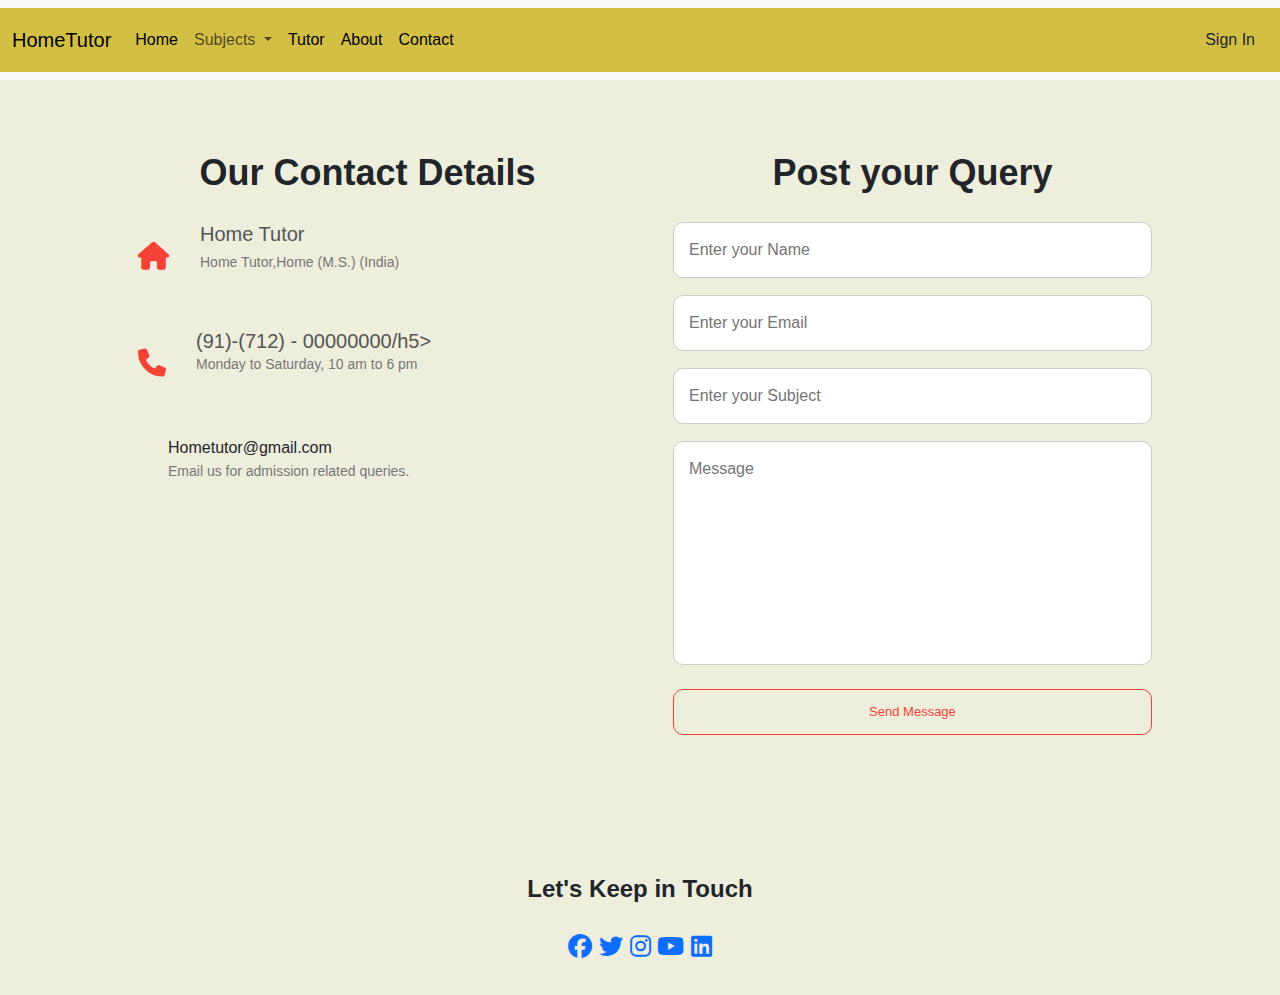
<file: contact.html>
<!DOCTYPE html>
<html lang="en">
<head>
    <meta charset="UTF-8">
    <meta http-equiv="X-UA-Compatible" content="IE=edge">
    <meta name="viewport" content="width=device-width, initial-scale=1.0">
    <link rel="stylesheet" href="https://cdnjs.cloudflare.com/ajax/libs/font-awesome/6.1.1/css/all.min.css">
    <link href="https://cdn.jsdelivr.net/npm/bootstrap@5.0.0/dist/css/bootstrap.min.css" rel="stylesheet" >
    <script src="https://cdn.jsdelivr.net/npm/@popperjs/core@2.9.2/dist/umd/popper.min.js" ></script>
    <script src="https://cdn.jsdelivr.net/npm/bootstrap@5.0.1/dist/js/bootstrap.min.js" integrity="sha384-Atwg2Pkwv9vp0ygtn1JAojH0nYbwNJLPhwyoVbhoPwBhjQPR5VtM2+xf0Uwh9KtT" crossorigin="anonymous"></script>
    <link rel="stylesheet" href="style.css">
    <title>Home Tutor</title>
</head>
<body>
  <!--Navbar starts here-->
  <nav class="navbar navbar-expand-lg navbar-light bg-light">
    <div class="container-fluid">
      <a class="navbar-brand" href="#">Home<span>Tutor</span></a>
      <button class="navbar-toggler" type="button" data-bs-toggle="collapse" data-bs-target="#navbarSupportedContent" aria-controls="navbarSupportedContent" aria-expanded="false" aria-label="Toggle navigation">
        <span class="navbar-toggler-icon"></span>
      </button>
      <div class="collapse navbar-collapse" id="navbarSupportedContent">
        <ul class="navbar-nav me-auto mb-2 mb-lg-0">
          <li class="nav-item">
            <a class="nav-link active" aria-current="page" href="index.html">Home</a>
          </li>
          <li class="nav-item dropdown">
            <a class="nav-link dropdown-toggle" href="subject.html" id="navbarDropdown" role="button" data-bs-toggle="dropdown" aria-expanded="false">
              Subjects
            </a>
            <ul class="dropdown-menu" aria-labelledby="navbarDropdown">
              <li><a class="dropdown-item" href="#">Mathematics</a></li>
              <li><hr class="dropdown-divider"></li>
              <li><a class="dropdown-item" href="#">Computer Science</a></li>
              <li><hr class="dropdown-divider"></li>
              <li><a class="dropdown-item" href="#">Engineering</a></li>
              <li><hr class="dropdown-divider"></li>
              <li><a class="dropdown-item" href="#">Nursing</a></li>
              <li><hr class="dropdown-divider"></li>
              <li><a class="dropdown-item" href="#">Aeronautics</a></li>
              <li><hr class="dropdown-divider"></li>
              <li><a class="dropdown-item" href="#">English</a></li>
              <li><hr class="dropdown-divider"></li>
              <li><a class="dropdown-item" href="#">Social Sciences</a></li>
              <li><hr class="dropdown-divider"></li>
              <li><a class="dropdown-item" href="#">History</a></li>
              <li><hr class="dropdown-divider"></li>
              <li><a class="dropdown-item" href="#">Foreign Language</a></li>
            </ul>
          </li>
          <li class="nav-item">
            <a class="nav-link active" aria-current="page" href="tutor.html">Tutor</a>
          </li>
          <li class="nav-item">
            <a class="nav-link active" aria-current="page" href="about.html">About</a>
          </li>
          <li class="nav-item">
            <a class="nav-link active" aria-current="page" href="contact.html">Contact</a>
          </li>
        </ul>
        <form class="d-flex">
          <button class="btn" type="submit">Sign In</button>
        </form>
      </div>
    </div>
  </nav>


<!-- --------Contact us content-------- -->



<section class="contact-us">
  <div class="row">
      <div class="contact-col">
          <h1>Our Contact Details</h1>
          <div>
              <a class="plain-link" href="https://goo.gl/maps/hnvb9MRapZumfxN3A"><i class="fa fa-home"></i></a>
              <a class="plain-link" href="https://goo.gl/maps/hnvb9MRapZumfxN3A">
              <span>
                  <h5>Home Tutor</h5>
                  <p>Home Tutor,Home (M.S.) (India)</p>
              </span>
              </a>
          </div>
          <div>
              <a class="plain-link" href="tel:910000000000"><i class="fa fa-phone"></i></a>
              <a class="plain-link" href="tel:910000000000">
              <span>
                  <h5>(91)-(712) - 00000000/h5>
                  <p>Monday to Saturday, 10 am to 6 pm</p>
              </span>
              </a>
          </div>
          <div>
              <a class="plain-link"><i class="fa fa-envelope-o"></i></a>
              <span>
                  <a class="plain-link" 
                  <h5> Hometutor@gmail.com</h5>
                  <p>Email us for admission related queries.</p>
                  </a>
              </span>
          </div>
      </div>
      <div class="contact-col">
          <h1>Post your Query</h1>
          <form action="https://formspree.io/f/xrgrdkry" id="contact-form" method="POST">
              <input type="text" name="Name" id="Name" placeholder="Enter your Name" required>
              <input type="email" name="Email" id="Email" placeholder="Enter your Email" required>
              <input type="text" name="Subject" id="Subject" placeholder="Enter your Subject" required>
              <textarea rows="8" name="Message" id="Message" placeholder="Message" required></textarea>
              <button type="submit" class="hero-btn red-btn submit-btn">Send Message</button>
          </form>
          <div id="status"></div>
      </div>
  </div>
</section>
<!-- ------- Footer -------  -->

<section class="footer">
  <h4>Let's Keep in Touch</h4>

  <div class="icons">
    <a href="#"><i class="fa-brands fa-facebook"></i></i></a>
    <a href="#"><i class="fab fa-twitter"></i></a>
    <a href="#"><i class="fab fa-instagram"></i></a>
    <a href="#"><i class="fab fa-youtube"></i></a>
    <a href="#"><i class="fab fa-linkedin"></i></a>
    </div>

</section>
</body>
</html>
</file>
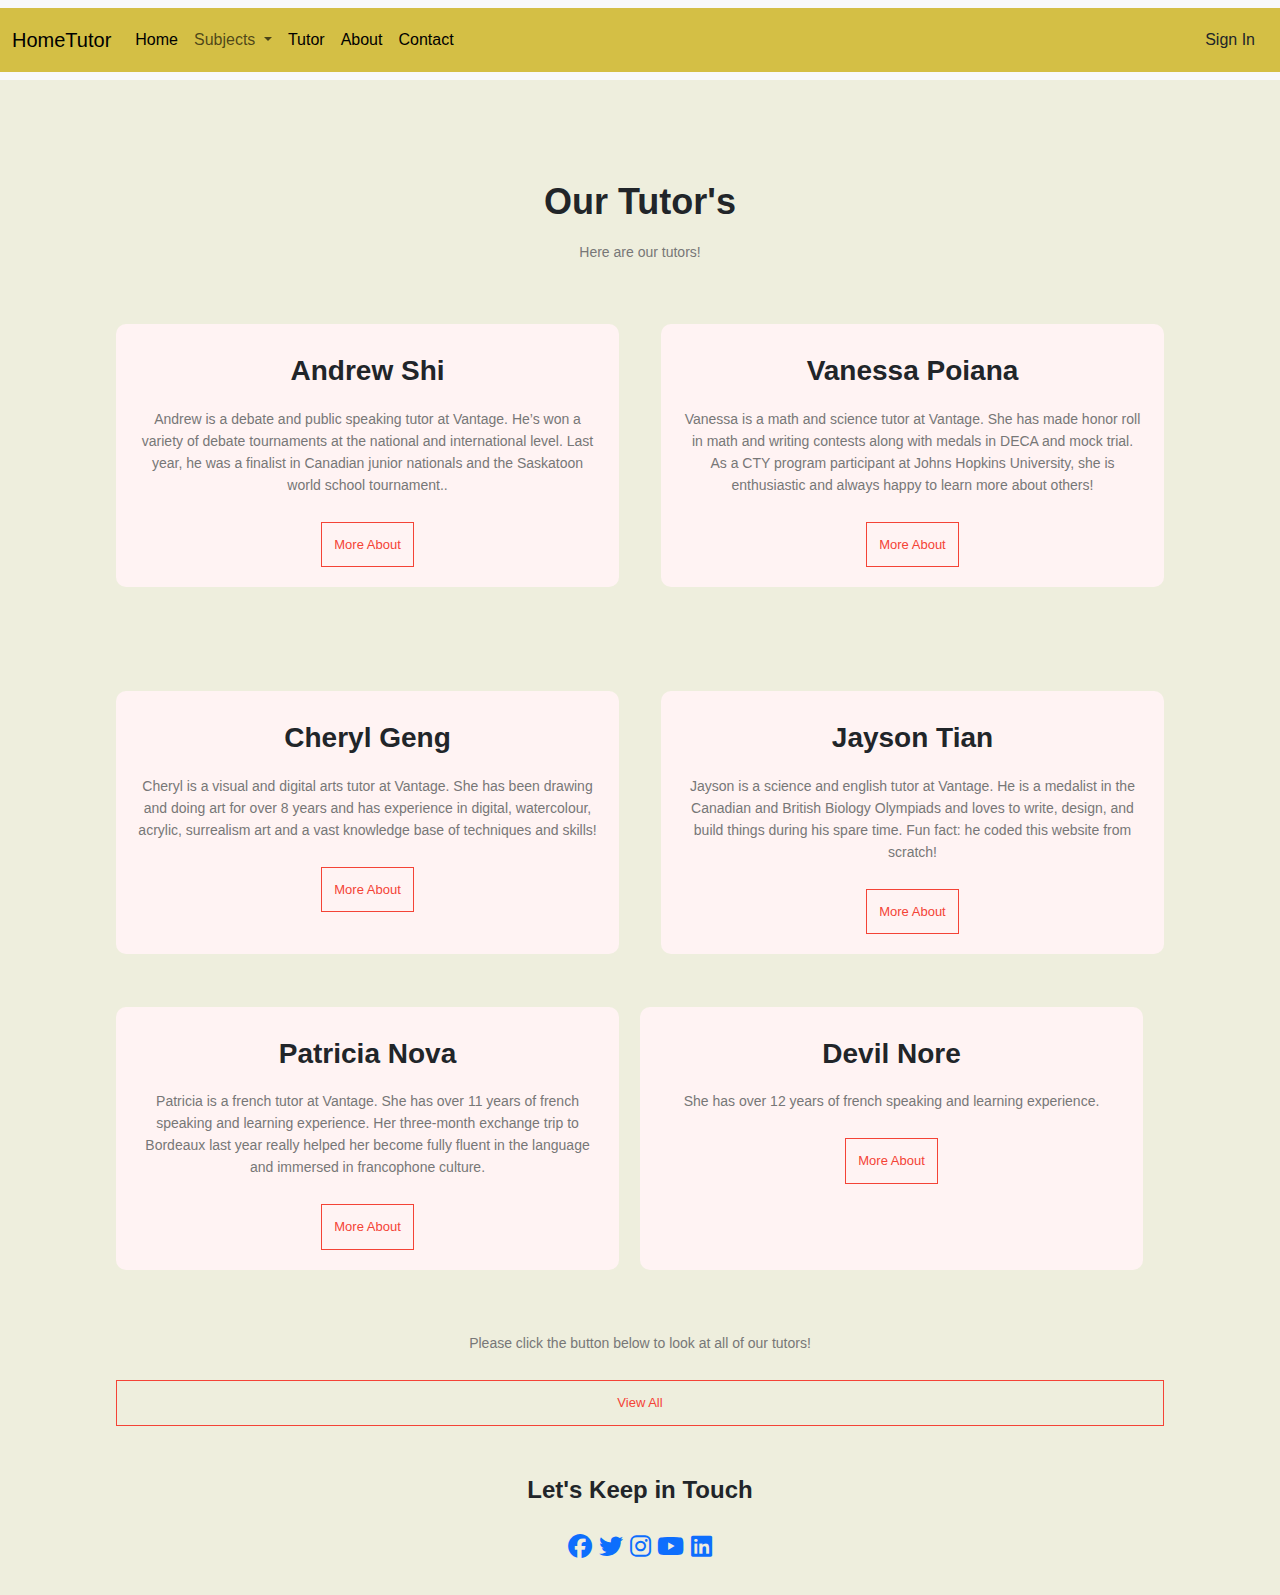
<file: tutor.html>
<!DOCTYPE html>
<html lang="en">
<head>
    <meta charset="UTF-8">
    <meta http-equiv="X-UA-Compatible" content="IE=edge">
    <meta name="viewport" content="width=device-width, initial-scale=1.0">
    <link rel="stylesheet" href="https://cdnjs.cloudflare.com/ajax/libs/font-awesome/6.1.1/css/all.min.css">
    <link href="https://cdn.jsdelivr.net/npm/bootstrap@5.0.0/dist/css/bootstrap.min.css" rel="stylesheet" >
    <script src="https://cdn.jsdelivr.net/npm/@popperjs/core@2.9.2/dist/umd/popper.min.js" ></script>
    <script src="https://cdn.jsdelivr.net/npm/bootstrap@5.0.1/dist/js/bootstrap.min.js" integrity="sha384-Atwg2Pkwv9vp0ygtn1JAojH0nYbwNJLPhwyoVbhoPwBhjQPR5VtM2+xf0Uwh9KtT" crossorigin="anonymous"></script>
    <link rel="stylesheet" href="style.css">
    <title>Home Tutor</title>
</head>
<body>
  <!--Navbar starts here-->
  <nav class="navbar navbar-expand-lg navbar-light bg-light">
    <div class="container-fluid">
      <a class="navbar-brand" href="#">Home<span>Tutor</span></a>
      <button class="navbar-toggler" type="button" data-bs-toggle="collapse" data-bs-target="#navbarSupportedContent" aria-controls="navbarSupportedContent" aria-expanded="false" aria-label="Toggle navigation">
        <span class="navbar-toggler-icon"></span>
      </button>
      <div class="collapse navbar-collapse" id="navbarSupportedContent">
        <ul class="navbar-nav me-auto mb-2 mb-lg-0">
          <li class="nav-item">
            <a class="nav-link active" aria-current="page" href="index.html">Home</a>
          </li>
          <li class="nav-item dropdown">
            <a class="nav-link dropdown-toggle" href="subject.html" id="navbarDropdown" role="button" data-bs-toggle="dropdown" aria-expanded="false">
              Subjects
            </a>
            <ul class="dropdown-menu" aria-labelledby="navbarDropdown">
              <li><a class="dropdown-item" href="#">Mathematics</a></li>
              <li><hr class="dropdown-divider"></li>
              <li><a class="dropdown-item" href="#">Computer Science</a></li>
              <li><hr class="dropdown-divider"></li>
              <li><a class="dropdown-item" href="#">Engineering</a></li>
              <li><hr class="dropdown-divider"></li>
              <li><a class="dropdown-item" href="#">Nursing</a></li>
              <li><hr class="dropdown-divider"></li>
              <li><a class="dropdown-item" href="#">Aeronautics</a></li>
              <li><hr class="dropdown-divider"></li>
              <li><a class="dropdown-item" href="#">English</a></li>
              <li><hr class="dropdown-divider"></li>
              <li><a class="dropdown-item" href="#">Social Sciences</a></li>
              <li><hr class="dropdown-divider"></li>
              <li><a class="dropdown-item" href="#">History</a></li>
              <li><hr class="dropdown-divider"></li>
              <li><a class="dropdown-item" href="#">Foreign Language</a></li>
            </ul>
          </li>
          <li class="nav-item">
            <a class="nav-link active" aria-current="page" href="tutor.html">Tutor</a>
          </li>
          <li class="nav-item">
            <a class="nav-link active" aria-current="page" href="about.html">About</a>
          </li>
          <li class="nav-item">
            <a class="nav-link active" aria-current="page" href="contact.html">Contact</a>
          </li>
        </ul>
        <form class="d-flex">
          <button class="btn" type="submit">Sign In</button>
        </form>
      </div>
    </div>
  </nav>

<!-- ------- Tutor ------- -->

<section class="tutor">
  <h1>Our Tutor's</h1>
  <p>Here are our tutors!</p>
  <div class="row">
      <div class="course-col">
          <h3>Andrew Shi</h3>
          <p>Andrew is a debate and public speaking tutor at Vantage. He’s won a variety of debate tournaments at the national and international level. Last year, he was a finalist in Canadian junior nationals and the Saskatoon world school tournament..</p>
          <a  class="hero-btn red-btn">More About</a>
      </div>
      <div class="course-col">
          <h3>Vanessa Poiana</h3>
          <p>Vanessa is a math and science tutor at Vantage. She has made honor roll in math and writing contests along with medals in DECA and mock trial. As a CTY program participant at Johns Hopkins University, she is enthusiastic and always happy to learn more about others!</p>
          <a  class="hero-btn red-btn">More About</a>
      </div>
  </div>
  <div class="row">
      <div class="course-col">
          <h3>Cheryl Geng</h3>
          <p>Cheryl is a visual and digital arts tutor at Vantage. She has been drawing and doing art for over 8 years and has experience in digital, watercolour, acrylic, surrealism art and a vast knowledge base of techniques and skills!</p>
          <a  class="hero-btn red-btn">More About</a>
      </div>        
      <div class="course-col">
          <h3>Jayson Tian</h3>
          <p>Jayson is a science and english tutor at Vantage. He is a medalist in the Canadian and British Biology Olympiads and loves to write, design, and build things during his spare time. Fun fact: he coded this website from scratch!</p>
          <a  class="hero-btn red-btn">More About</a>
      </div>
      <div class="course-col">
        <h3>Patricia Nova</h3>
        <p>Patricia is a french tutor at Vantage. She has over 11 years of french speaking and learning experience. Her three-month exchange trip to Bordeaux last year really helped her become fully fluent in the language and immersed in francophone culture.</p>
        <a  class="hero-btn red-btn">More About</a>
    </div>
    <div class="course-col">
      <h3>Devil Nore</h3>
      <p> She has over 12 years of french speaking and learning experience.</p>
      <a  class="hero-btn red-btn">More About</a>
  </div>
  <br>
            <p>Please click the button below to look at all of our tutors!</p>
            <a  class="hero-btn red-btn">View All</a>
        </div>
  </div>
</section>
<!-- ------- Footer -------  -->

<section class="footer">
  <h4>Let's Keep in Touch</h4>

  <div class="icons">
    <a href="#"><i class="fa-brands fa-facebook"></i></i></a>
    <a href="#"><i class="fab fa-twitter"></i></a>
    <a href="#"><i class="fab fa-instagram"></i></a>
    <a href="#"><i class="fab fa-youtube"></i></a>
    <a href="#"><i class="fab fa-linkedin"></i></a>
    </div>

</section>
</body>
</html>
</file>
<file: style.css>
/*styling the navbar section starts here*/

.container-fluid{
    height: 4rem;
    background-color: rgb(212, 191, 69);
  }
  


  * {
    margin: 0;
    padding: 0;
    font-family: "Poppins", sans-serif;
    scroll-behavior: smooth;
  }
  
  body {
    background-color: #eed;
  }
  
  ::-webkit-scrollbar {
    width: 5px;
  }
  
  ::-webkit-scrollbar-track {
    background: #f1f1f1;
  }
  
  ::-webkit-scrollbar-thumb {
    background: #888;
  }
  
  ::-webkit-scrollbar-thumb:hover {
    background: #555;
  }
  
  .header {
    min-height: 100vh;
    width: 100%;
    background-image: linear-gradient(rgba(4, 9, 10, 0.7), rgba(4, 9, 10, 0.7)),
      url(images/banner2.png);
    background-position: center;
    background-size: cover;
    position: relative;
  }
  
  nav {
    display: flex;
    padding: 2% 3%;
    justify-content: space-between;
    align-items: center;
  }
  
  nav img {
    height: 120px;
  }
  
  .nav-links {
    margin-top: -50px;
    flex: 1;
    text-align: right;
  }
  
  .nav-links ul li {
    list-style: none;
    display: inline-block;
    padding: 8px 12px;
    position: relative;
  }
  
  .nav-links ul li a {
    color: white;
    text-decoration: none;
    font-size: 13px;
  }
  
  .nav-links ul li ::after {
    content: "";
    width: 0%;
    height: 2px;
    background: #f44336;
    display: block;
    margin: auto;
    transition: 0.3s;
  }
  
  .nav-links ul li :hover::after {
    width: 100%;
  }
  
  .text-box {
    width: 90%;
    color: white;
    position: absolute;
    top: 50%;
    left: 50%;
    transform: translate(-50%, -50%);
    text-align: center;
  }
  
  .text-box h1 {
    font-size: 62px;
  }
  .text-box p {
    margin: 10px 0 40px;
    font-size: 14px;
    color: white;
  }
  
  .plain-link {
    text-decoration: none;
    color: inherit;
    cursor: pointer;
  }
  
  .hero-btn {
    display: inline-block;
    text-decoration: none;
    color: white;
    border: 1px solid white;
    padding: 12px;
    font-size: 13px;
    background: transparent;
    position: relative;
    cursor: pointer;
  }
  
  .hero-btn:hover {
    border: 1px solid #f44336;
    background: #f44336;
    transition: 0.5s;
  }
  
  nav .fa {
    display: none;
  }
  
  .header h3 {
    color: white;
    position: absolute;
    transform: translate(-50%);
    margin-top: 80px;
    left: 50%;
    font-weight: 100;
    font-size: 16px;
  }
  
  .arrows {
    width: 60px;
    height: 72px;
    position: absolute;
    left: 50%;
    margin-left: -10px;
    bottom: 0px;
    z-index: 3;
  }
  
  .arrows path {
    stroke: white;
    fill: transparent;
    stroke-width: 1px;
    animation: arrow 2s infinite;
    -webkit-animation: arrow 2s infinite;
  }
  
  @keyframes arrow {
    0% {
      opacity: 0;
    }
    40% {
      opacity: 1;
    }
    80% {
      opacity: 0;
    }
    100% {
      opacity: 0;
    }
  }
  
  @-webkit-keyframes arrow {
    0% {
      opacity: 0;
    }
    40% {
      opacity: 1;
    }
    80% {
      opacity: 0;
    }
    100% {
      opacity: 0;
    }
  }
  
  .arrows path.a1 {
    animation-delay: -1s;
    -webkit-animation-delay: -1s;
  }
  
  .arrows path.a2 {
    animation-delay: -0.5s;
    -webkit-animation-delay: -0.5s;
  }
  
  .arrows path.a3 {
    animation-delay: 0s;
    -webkit-animation-delay: 0s;
  }
  
  @media (max-width: 700px) {
    nav img {
      height: 70px;
      padding: 20px;
    }
    .text-box h1 {
      font-size: 20px;
    }
    .nav-links ul li {
      display: block;
    }
    .nav-links {
      margin-top: 0px;
      position: fixed;
      background: #f44336;
      height: 100vh;
      width: 200px;
      top: 0;
      right: -200px;
      text-align: left;
      z-index: 2;
      transition: 0.5s;
    }
    nav .fa {
      display: block;
      color: #fff;
      margin: 10px;
      font-size: 22px;
      cursor: pointer;
      padding: 10px;
    }
    .nav-links ul {
      padding: 30px;
    }
  
    .arrows {
      /* width: 40px;
      height: 28px; */
      bottom: 50px;
      opacity: 0.8;
    }
  
    .arrows path {
      stroke: #aaa;
    }
  
    .header h3 {
      display: none;
    }
    ::-webkit-scrollbar {
      display: none;
    }
  }

  /* ------- picture ------- */

.picture {
  width: 60%;
  margin: auto;
  text-align: center;
  padding-top: 30px;
}

.picture-col {
  flex-basis: 32%;
  border-radius: 10px;
  margin-bottom: 30px;
  position: relative;
  overflow: hidden;
}

.picture-col img {
  width: 100%;
  display: block;
}

.layer {
  background: transparent;
  height: 100%;
  width: 100%;
  position: absolute;
  top: 0;
  left: 0;
  transition: 0.2s;
}

.layer:hover {
  background: rgb(219, 199, 84);
}

.layer h3 {
  width: 100%;
  font-weight: 500;
  color: white;
  font-size: 26px;
  bottom: 0;
  left: 50%;
  transform: translateX(-50%);
  position: absolute;
  opacity: 0;
  transition: 0.2s;
}

.layer:hover h3 {
  bottom: 49%;
  opacity: 1;
}

  
  /* -------Tutor------- */
  
  .tutor {
    width: 80%;
    margin: auto;
    text-align: center;
    padding-top: 100px;
  }
  h1 {
    font-size: 36px;
    font-weight: 600;
  }
  p {
    color: #777;
    font-size: 14px;
    font-weight: 300;
    line-height: 22px;
    padding: 10px;
  }
  
  .row {
    margin-top: 5%;
    display: flex;
    justify-content: space-between;
  }
  
  .course-col {
    flex-basis: 48%;
    background: #fff3f3;
    border-radius: 10px;
    margin-bottom: 5%;
    padding: 20px 12px;
    box-sizing: border-box;
    transition: 0.2s;
  }
  h3 {
    text-align: center;
    font-weight: 600;
    margin: 10px 0;
  }
  .course-col:hover {
    box-shadow: 0 0 20px 0px rgba(0, 0, 0, 0.2);
  }
  
  @media (max-width: 1000px) {
    .row {
      flex-direction: column;
    }
  }
  
  
  
  /* --------facilities-------- */
  
  .facilities {
    width: 80%;
    margin: auto;
    text-align: center;
    padding-top: 100px;
  }
  
  .facilities-col {
    flex-basis: 31%;
    border-radius: 10px;
    margin-bottom: 5%;
    text-align: left;
  }
  
  .facilities-col img {
    max-width: 100%;
    min-height: 40%;
    border-radius: 10px;
  }
  
  .facilities-col p {
    padding: 0;
  }
  
  .facilities-col h3 {
    margin-top: 16px;
    margin-bottom: 16px;
    text-align: left;
  }
  
  /* --------- Testimonials ------- */
  
  .testimonials {
    width: 80%;
    margin: auto;
    padding-top: 100px;
    text-align: center;
  }
  
  .testimonials-col {
    margin: 0px 20px;
    flex-basis: 44%;
    border-radius: 10px;
    margin-bottom: 5%;
    text-align: left;
    background: #fff3f3;
    padding: 35px;
    padding-left: 30px;
    cursor: pointer;
    display: flex;
    transition: 0.5s;
  }
  
  .testimonials-col img {
    margin-top: 20px;
    height: 50px;
    margin-left: 5px;
    margin-right: 30px;
    border-radius: 50%;
  }
  
  .testimonials-col:hover {
    box-shadow: 0 0 20px 0px rgba(0, 0, 0, 0.2);
  }
  
  .testimonials-col p {
    padding: 0;
  }
  
  .testimonials-col h3 {
    margin-top: 15px;
    text-align: left;
  }
  
  .testimonials-col .fa {
    color: #fa7e75;
  }
  
  @media (max-width: 700px) {
    .testimonials-col img {
      margin-left: 0px;
      margin-right: 15px;
    }
  }
  
  /* ------- Call to action ------- */
  
  .cta {
    margin: 100px auto;
    width: 80%;
    background-image: linear-gradient(rgba(0, 0, 0, 0.7), rgba(0, 0, 0, 0.7)),
      url(images/students.jpg);
    background-position: center;
    background-size: cover;
    border-radius: 10px;
    text-align: center;
    padding: 100px 0;
  }
  
  .cta h1 {
    color: white;
    margin-bottom: 40px;
    padding: 0;
  }
  
  @media (max-width: 700) {
    .cta h1 {
      font-size: 24px;
    }
  }
  
  /* --------footer-------- */
  
  .footer {
    width: 100%;
    text-align: center;
    padding: 30px 0;
  }
  
  .footer h4 {
    margin-bottom: 25px;
    margin-top: 20px;
    font-weight: 600;
  }
  
  .icons {
    color: #f44336;
    margin: 0 13px;
    cursor: pointer;
    /* padding: 18px 0; */
    font-size: 24px;
  }
  
  .icons-blue {
    color: #3f5177;
    cursor: pointer;
    font-size: 18px;
  }
  
  /* ------------Sub header---------- */
  
  .sub-header {
    height: 50vh;
    width: 100%;
    background-position: center;
    background-size: cover;
    text-align: center;
    color: white;
  }
  
  .sub-header-image-1 {
    background-image: linear-gradient(rgba(4, 9, 30, 0.7), rgba(4, 9, 30, 0.7)),
      url(images/banner.png);
  }
  
  .sub-header-image-2 {
    background-image: linear-gradient(rgba(4, 9, 30, 0.7), rgba(4, 9, 30, 0.7)),
      url(images/students.jpg);
  }
  
  .sub-header-image-3 {
    background-image: linear-gradient(rgba(4, 9, 30, 0.7), rgba(4, 9, 30, 0.7)),
      url(images/background2.png);
  }
  
  .sub-header-image-4 {
    background-image: linear-gradient(rgba(4, 9, 30, 0.7), rgba(4, 9, 30, 0.7)),
      url(images/OAT.jpg);
  }
  
  .sub-header h1 {
    margin-top: 100px;
  }
  
  .about-us {
    width: 80%;
    margin: auto;
    padding-top: 80px;
    padding-bottom: 50px;
  }
  
  .about-col {
    flex-basis: 48%;
    padding: 30px 2px;
    transition: 0.2s;
  }
  
  .about-col img {
    width: 100%;
    border-radius: 10px;
    box-shadow: 0 0 20px 0px rgba(0, 0, 0, 0.2);
  }
  
  .about-col h1 {
    padding-top: 0;
  }
  
  .about-col p {
    padding: 15px 0 25px;
  }
  
  .red-btn {
    border: 1px solid #f44336;
    background: transparent;
    color: #f44336;
  }
  
  .red-btn:hover {
    color: white;
  }
  
  /* ------- Blog -------   */
  
  .blog-content {
    width: 80%;
    margin: auto;
    padding: 60px 0;
  }
  
  .blog-left {
    flex-basis: 100%;
  }
  
  .blog-left img {
    width: 100%;
  }
  
  .blog-left h2 {
    color: #222;
    font-size: 40px;
    font-weight: 600;
    margin: 30px;
  }
  
  @media (max-width: 700px) {
    .blog-left h2 {
      font-size: 20px;
    }
  
    .sub-header h1 {
      font-size: 26px;
    }
  }
  
  .comment-box {
    border: 1px solid #ccc;
    border-radius: 10px;
    margin: 50px 0;
    padding: 10px 20px;
    box-shadow: 0 0 20px 0px rgba(0, 0, 0, 0.2);
  }
  
  .comment-box h3 {
    text-align: left;
    padding: 20px;
    padding-left: 0px;
  }
  
  .comment-form input,
  .comment-form textarea {
    width: 100%;
    padding: 10px;
    margin: 15px 0;
    box-sizing: border-box;
    border: 1px solid #ccc;
    border-radius: 10px;
    outline: none;
    background: #f0f0f0;
  }
  
  .comment-form button {
    border-radius: 10px;
    margin: 10px 0;
  }
  
  /* --------Contact us-------- */
  
  .location {
    width: 80%;
    margin: auto;
    padding: 60px 0;
  }
  
  .location h1 {
    text-align: center;
    padding: 20px;
  }
  
  .map {
    box-shadow: 0 0 20px 0px rgba(0, 0, 0, 0.2);
  }
  
  .location iframe {
    width: 100%;
    margin-bottom: -10px;
  }
  
  .contact-us {
    width: 80%;
    margin: auto;
  }
  
  .contact-col {
    flex-basis: 48%;
    margin-bottom: 30px;
  }
  
  .contact-col div {
    display: flex;
    align-items: center;
    margin-bottom: 40px;
  }
  
  .contact-col div .fa {
    font-size: 28px;
    color: #f44336;
    margin: 10px;
    margin-right: 30px;
  }
  
  .contact-col div p {
    padding: 0;
  }
  
  .contact-col div h5 {
    font-size: 20px;
    margin-bottom: 5px;
    color: #555;
    font-weight: 400;
  }
  
  .contact-col h1 {
    text-align: center;
    padding: 20px;
  }
  
  .contact-col form input,
  .contact-col form textarea {
    width: 100%;
    padding: 15px;
    margin-bottom: 17px;
    outline: none;
    border: 1px solid #ccc;
    box-sizing: border-box;
    border-radius: 10px;
  }
  
  .contact-col form textarea {
    resize: none;
  }
  
  .submit-btn {
    width: 100%;
    border-radius: 10px;
  }
  
  @media (max-width: 700px) {
    .contact-col div h5 {
      font-size: 15px;
    }
  }
  
  #status {
    justify-content: center;
    width: 90%;
    max-width: 600px;
    text-align: center;
    padding: 10px;
    margin: 20px auto;
    border-radius: 10px;
  }
  
  #status.success {
    background-color: rgb(142, 252, 98);
    animation: status 4s ease forwards;
  }
  
  #status.failure {
    background-color: rgb(245, 60, 60);
    color: #fff;
    animation: status 4s ease forwards;
  }
  
  @keyframes status {
    0% {
      opacity: 1;
      pointer-events: all;
    }
    90% {
      opacity: 1;
      pointer-events: all;
    }
    100% {
      opacity: 0;
      pointer-events: none;
    }
  }
</file>
